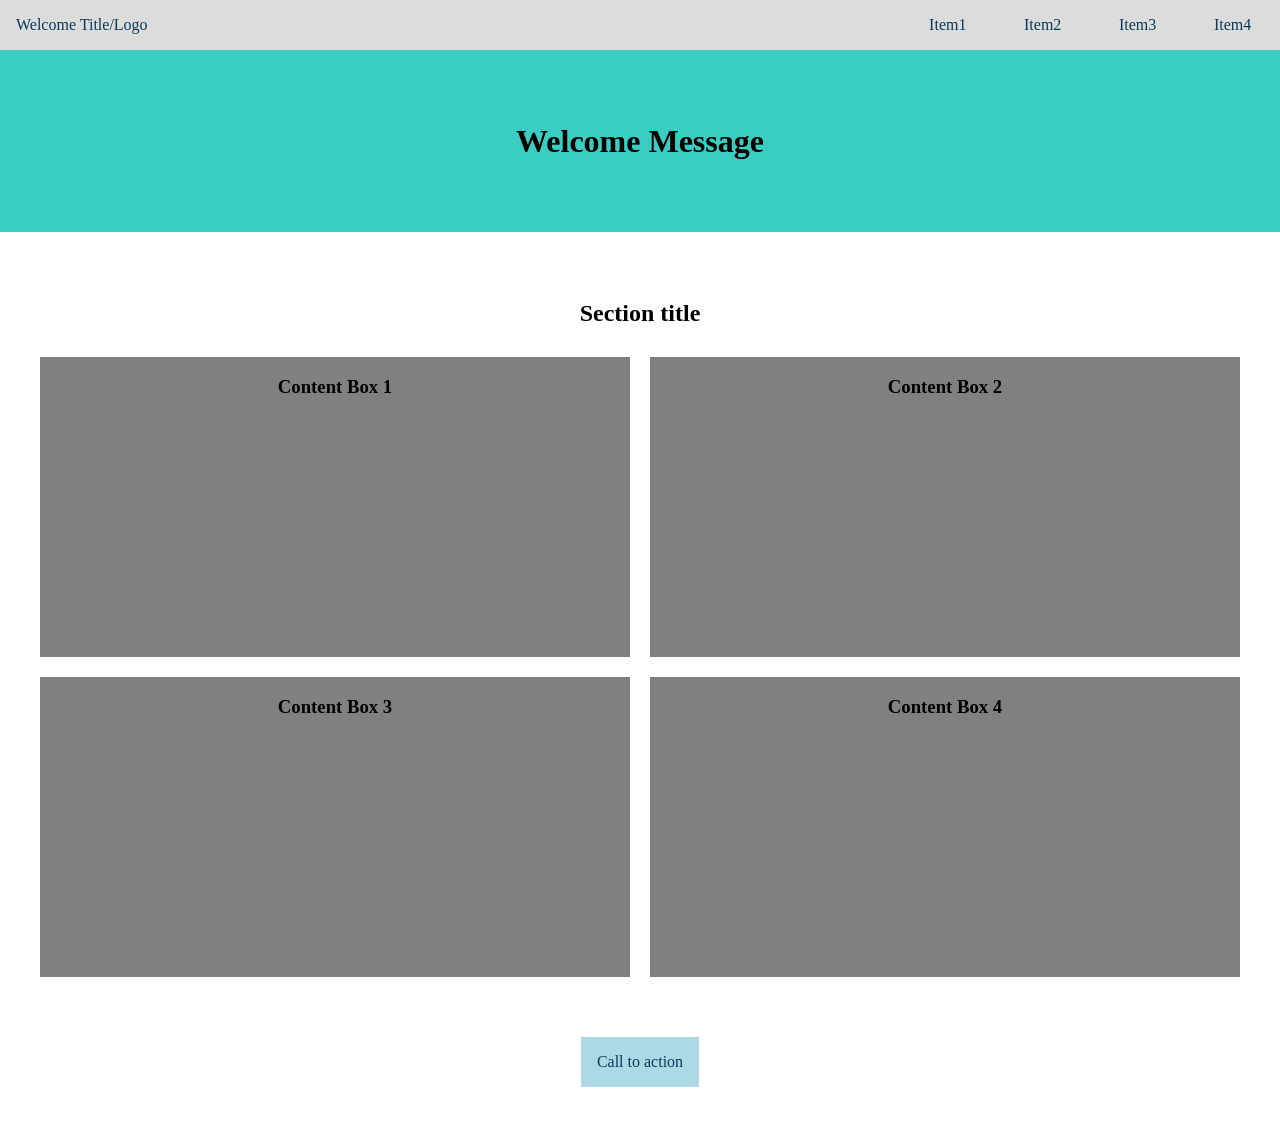
<file: Week-1/Assignment-2/index.html>
<!DOCTYPE html>
<html lang="en">
<head>
    <meta charset="UTF-8">
    <meta name="viewport" content="width=device-width, initial-scale=1.0">
    <title>Layout with flexbox</title>
    <link rel="stylesheet" href="css/style.css">
    <link rel="stylesheet" href="css/flexbox.css">
</head>
<body>
    <header class="main-header">
        <a href="#" class="header-title">Welcome Title/Logo </a>
        <ul class="main-nav">
            <li><a href="#">Item1</a></li>
            <li><a href="#">Item2</a></li>
            <li><a href="#">Item3</a></li>
            <li><a href="#">Item4</a></li>
        </ul>
    </header>

    <div class="banner">
        <h1>Welcome Message</h1>
    </div>

    <section class="main-content">
        <h2>Section title</h2>
        <div class="content-box-area">
            <div class="content-box">
                <h3>Content Box 1</h3>
            </div>
            <div class="content-box">
                <h3>Content Box 2</h3>
            </div>
            <div class="content-box">
                <h3>Content Box 3</h3>
            </div>
            <div class="content-box">
                <h3>Content Box 4</h3>
            </div>
        </div>
        <a class="button" href="#">Call to action</a>
    </section>


</body>
</html>
</file>
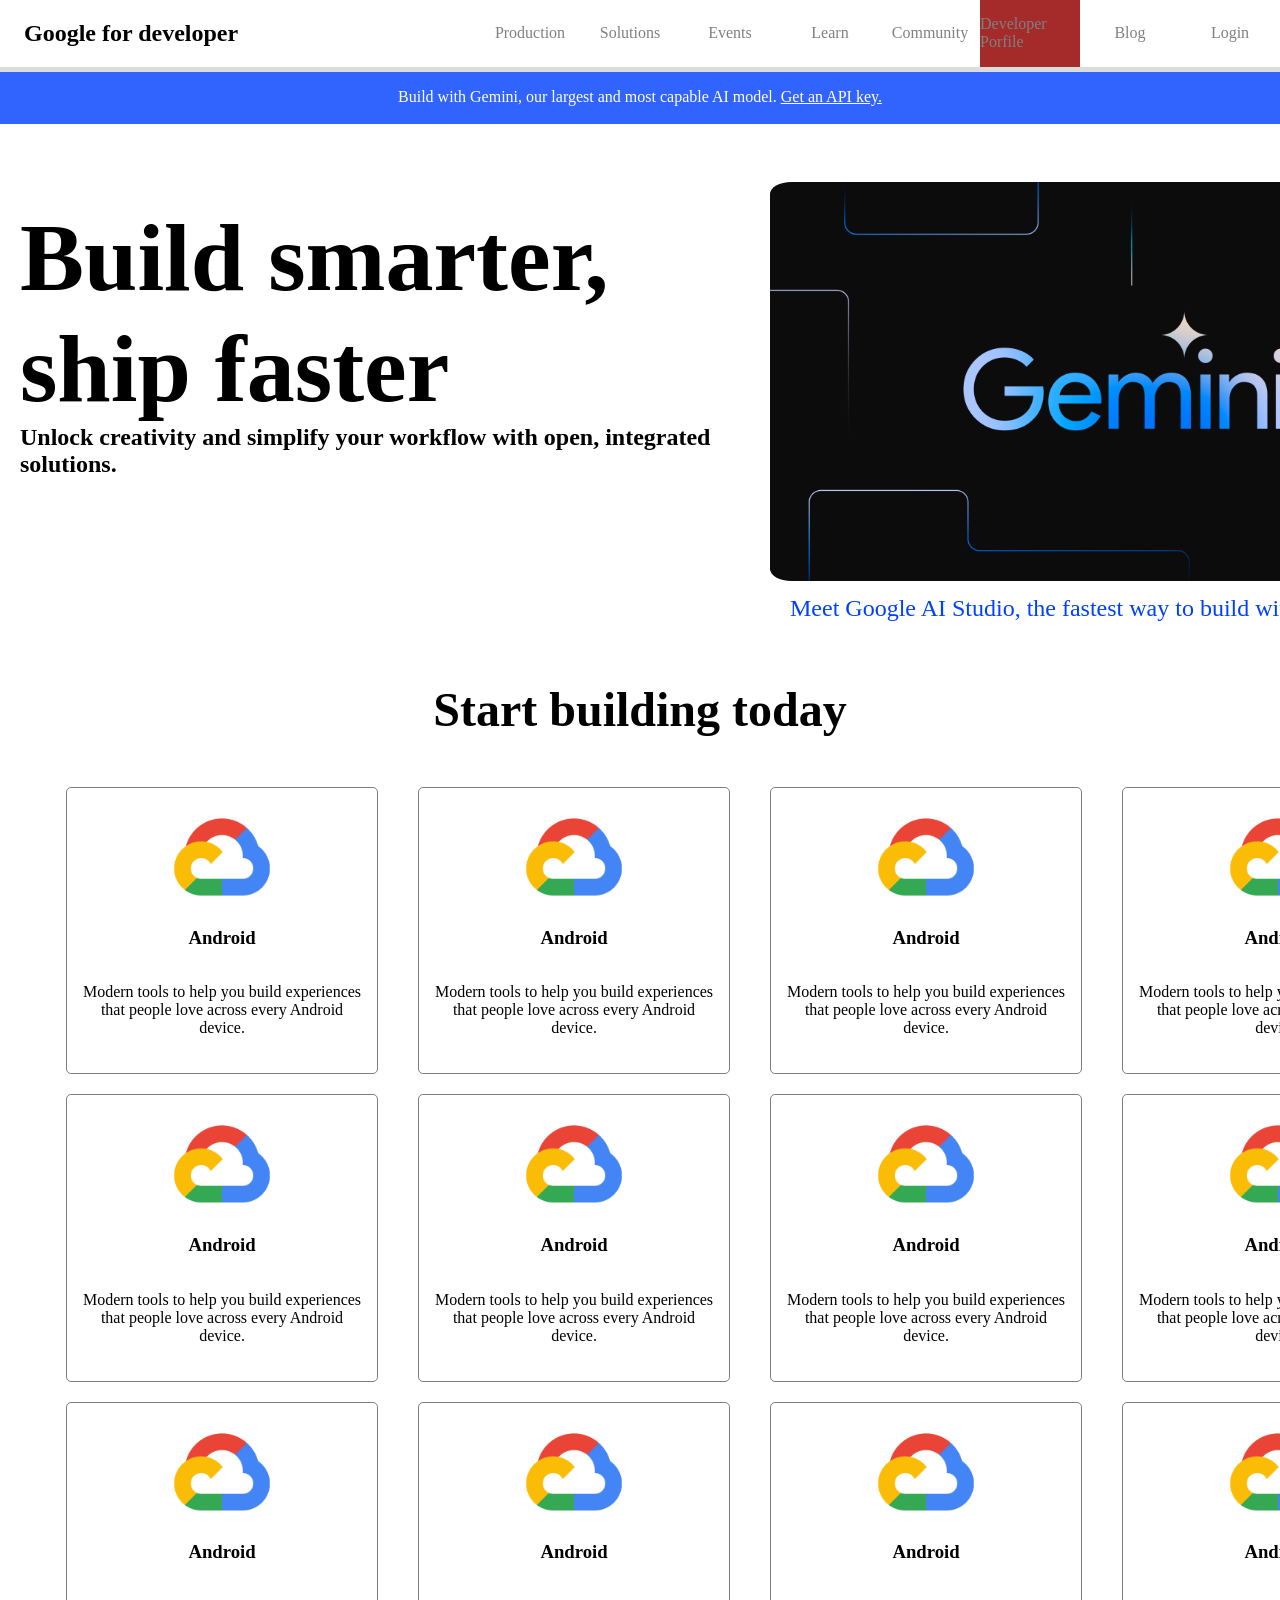
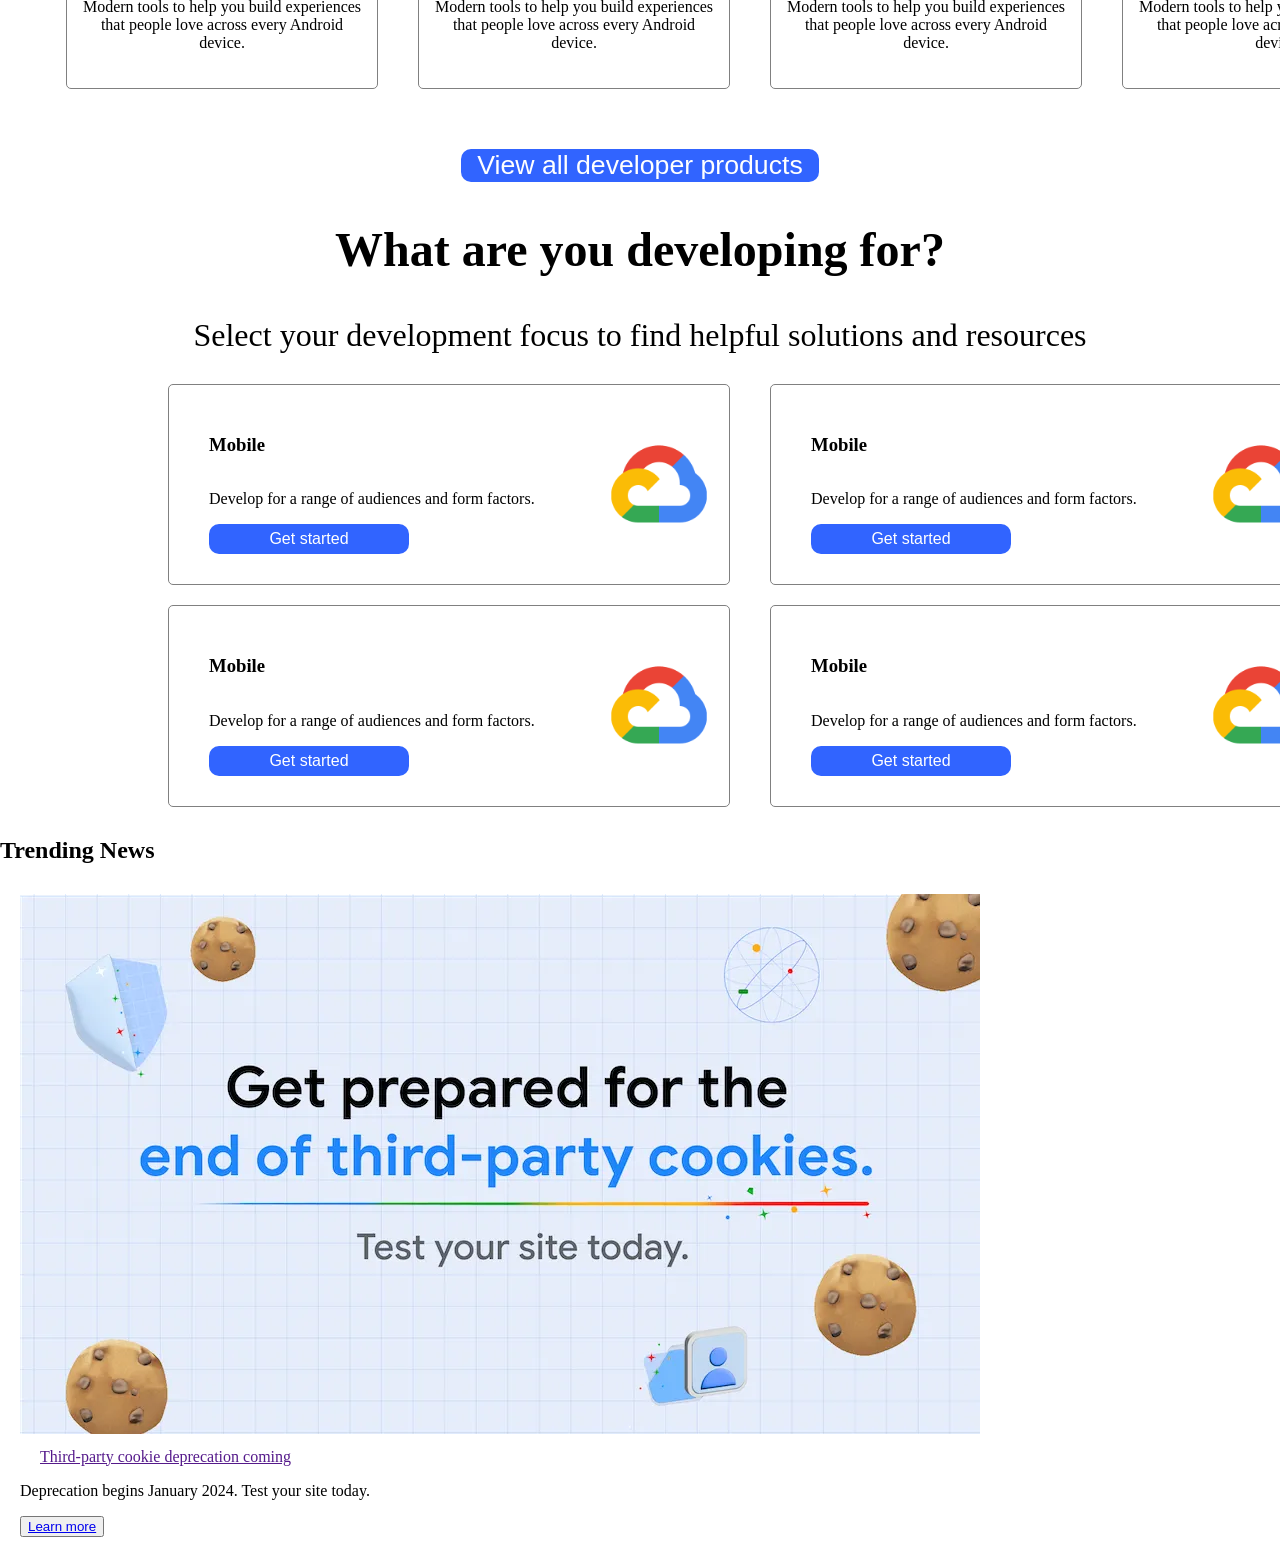
<file: Week-1/Assignment-4/index.html>
<!DOCTYPE html>
<html lang="en">
<head>
    <meta charset="UTF-8">
    <meta name="viewport" content="width=device-width, initial-scale=1.0">
    <title>Document</title>
    <link rel="stylesheet" href="css/basic.css">
    <link rel="stylesheet" href="css/flexbox.css">
</head>
<body>
    <header class="main-header">
        <h2 class="header-title">Google for developer</h2>
        <nav class="header-nav">
            <div class="header-nav-item"><a href="#">Production</a></div>
            <div class="header-nav-item"><a href="#">Solutions</a></div>
            <div class="header-nav-item"><a href="#">Events</a></div>
            <div class="header-nav-item"><a href="#">Learn</a></div>
            <div class="header-nav-item"><a href="#">Community</a></div>
            <div class="header-nav-item item-2"><a href="#">Developer Porfile</a></div>
            <div class="header-nav-item"><a href="#">Blog</a></div>
            <div class="header-nav-item"><a href="#">Login</a></div>
        </nav>
        
    </header>

    <div class="banner">Build with Gemini, our largest and most capable AI model.  <a href="#">Get an API key.</a></div>
    <div class="row">
        <div>
            <h2><strong>Build smarter,<br>ship faster</strong><br>Unlock creativity and simplify your workflow with open, integrated solutions.</h2>
        </div>
        <div>
            <img id="context-img" src="img/gemini-spotlight.png" alt="Gemini picture">
            <div><a class="blue-link">Meet Google AI Studio, the fastest way to build with Gemini</a></div>
        </div> 
    </div>
    
    <div class="banner-text"><h2>Start building today</h2></div>
    <div class="row">
        <div class="service-item">
            <img class="service-img" src="img/google_cloud.png">
            <h3 class="item-title">Android</h3>
            <p>Modern tools to help you build experiences that people love across every Android device.</p>
        </div>
        <div class="service-item">
            <img class="service-img" src="img/google_cloud.png">
            <h3 class="item-title">Android</h3>
            <p>Modern tools to help you build experiences that people love across every Android device.</p>
        </div>
        <div class="service-item">
            <img class="service-img" src="img/google_cloud.png">
            <h3 class="item-title">Android</h3>
            <p>Modern tools to help you build experiences that people love across every Android device.</p>
        </div>
        <div class="service-item">
            <img class="service-img" src="img/google_cloud.png">
            <h3 class="item-title">Android</h3>
            <p>Modern tools to help you build experiences that people love across every Android device.</p>
        </div>
        <div class="service-item">
            <img class="service-img" src="img/google_cloud.png">
            <h3 class="item-title">Android</h3>
            <p>Modern tools to help you build experiences that people love across every Android device.</p>
        </div>
        <div class="service-item">
            <img class="service-img" src="img/google_cloud.png">
            <h3 class="item-title">Android</h3>
            <p>Modern tools to help you build experiences that people love across every Android device.</p>
        </div>
        <div class="service-item">
            <img class="service-img" src="img/google_cloud.png">
            <h3 class="item-title">Android</h3>
            <p>Modern tools to help you build experiences that people love across every Android device.</p>
        </div>
        <div class="service-item">
            <img class="service-img" src="img/google_cloud.png">
            <h3 class="item-title">Android</h3>
            <p>Modern tools to help you build experiences that people love across every Android device.</p>
        </div>
        <div class="service-item">
            <img class="service-img" src="img/google_cloud.png">
            <h3 class="item-title">Android</h3>
            <p>Modern tools to help you build experiences that people love across every Android device.</p>
        </div>
        <div class="service-item">
            <img class="service-img" src="img/google_cloud.png">
            <h3 class="item-title">Android</h3>
            <p>Modern tools to help you build experiences that people love across every Android device.</p>
        </div>
        <div class="service-item">
            <img class="service-img" src="img/google_cloud.png">
            <h3 class="item-title">Android</h3>
            <p>Modern tools to help you build experiences that people love across every Android device.</p>
        </div>
        <div class="service-item">
            <img class="service-img" src="img/google_cloud.png">
            <h3 class="item-title">Android</h3>
            <p>Modern tools to help you build experiences that people love across every Android device.</p>
        </div>
    </div>

    <button class="btn"><a href="#">View all developer products</a></button>
    <div class="banner-text"><h2>What are you developing for?</h2></div>
    <div class="banner-text"><h3>Select your development focus to find helpful solutions and resources</h3></div>
        
    <div class="row half-space">
        <div class="dev-item">
            <div class="item-left">
                <h3 class="item-title">Mobile</h3>
                <p>Develop for a range of audiences and form factors.</p>
                <button class="btn-small"><a href="#">Get started</a></button>
            </div>
            <img class="service-img" src="img/google_cloud.png">
        </div>
        <div class="dev-item">
            <div class="item-left">
                <h3 class="item-title">Mobile</h3>
                <p>Develop for a range of audiences and form factors.</p>
                <button class="btn-small"><a href="#">Get started</a></button>
            </div>
            <img class="service-img" src="img/google_cloud.png">
        </div>
        <div class="dev-item">
            <div class="item-left">
                <h3 class="item-title">Mobile</h3>
                <p>Develop for a range of audiences and form factors.</p>
                <button class="btn-small"><a href="#">Get started</a></button>
            </div>
            <img class="service-img" src="img/google_cloud.png">
        </div>
        <div class="dev-item">
            <div class="item-left">
                <h3 class="item-title">Mobile</h3>
                <p>Develop for a range of audiences and form factors.</p>
                <button class="btn-small"><a href="#">Get started</a></button>
            </div>
            <img class="service-img" src="img/google_cloud.png">
        </div>
    </div>

    <h2>Trending News</h2>
    <div class="row">
        <div class="column">
            <img src="img/newscard-chrome-cookies.webp" alt="newscard">
            <div><a href="">Third-party cookie deprecation coming</a></div>
            <p>Deprecation begins January 2024. Test your site today.</p>
            <button><a href="#">Learn more</a></button>

        </div>
    </div>

    <footer>
        <div class="row">
            <div class="column">
                
            </div>
        </div>
    </footer>



<!-- Google Cloud 標誌
Google Cloud

加速建構應用程式、制定更明智的業務決策，並方便世界各地的使用者交流互動。
Google AI Studio 標誌
Google AI Studio

在 Google AI Studio 中使用 Gemini 快速建構生成式 AI 應用程式。
ChromeOS 標誌
Chrome

可協助您打造優質網路體驗的現代化工具和功能。
Play 稜鏡
Google Play

拓展事業、提升應用程式品質、與目標對象互動，以及賺取收益。
Firebase 標誌
Firebase

應用程式開發平台有助於建構及擴充使用者喜愛的應用程式和遊戲。
Keras 標誌
Keras

在 TensorFlow、JAX 和 PyTorch 上享有流暢的深度學習體驗。
TensorFlow 標誌
TensorFlow

端對端平台，可讓您輕鬆在任何環境中建構及部署機器學習模型。
Flutter 標誌
Flutter

透過單一程式碼集，建構、測試及部署美觀的網頁、行動裝置、電腦和嵌入式應用程式。
Google Ads 標誌
Google Ads

透過 Google Ads 向合適的使用者宣傳網站、產品和應用程式。
Kaggle 標誌
Kaggle

可分享機器學習資料集、探索及建構模型，而且可以參加比賽的平台。
Angular 標誌
Angular

用於打造未來的網站開發架構。 -->

</body>
</html>
</file>
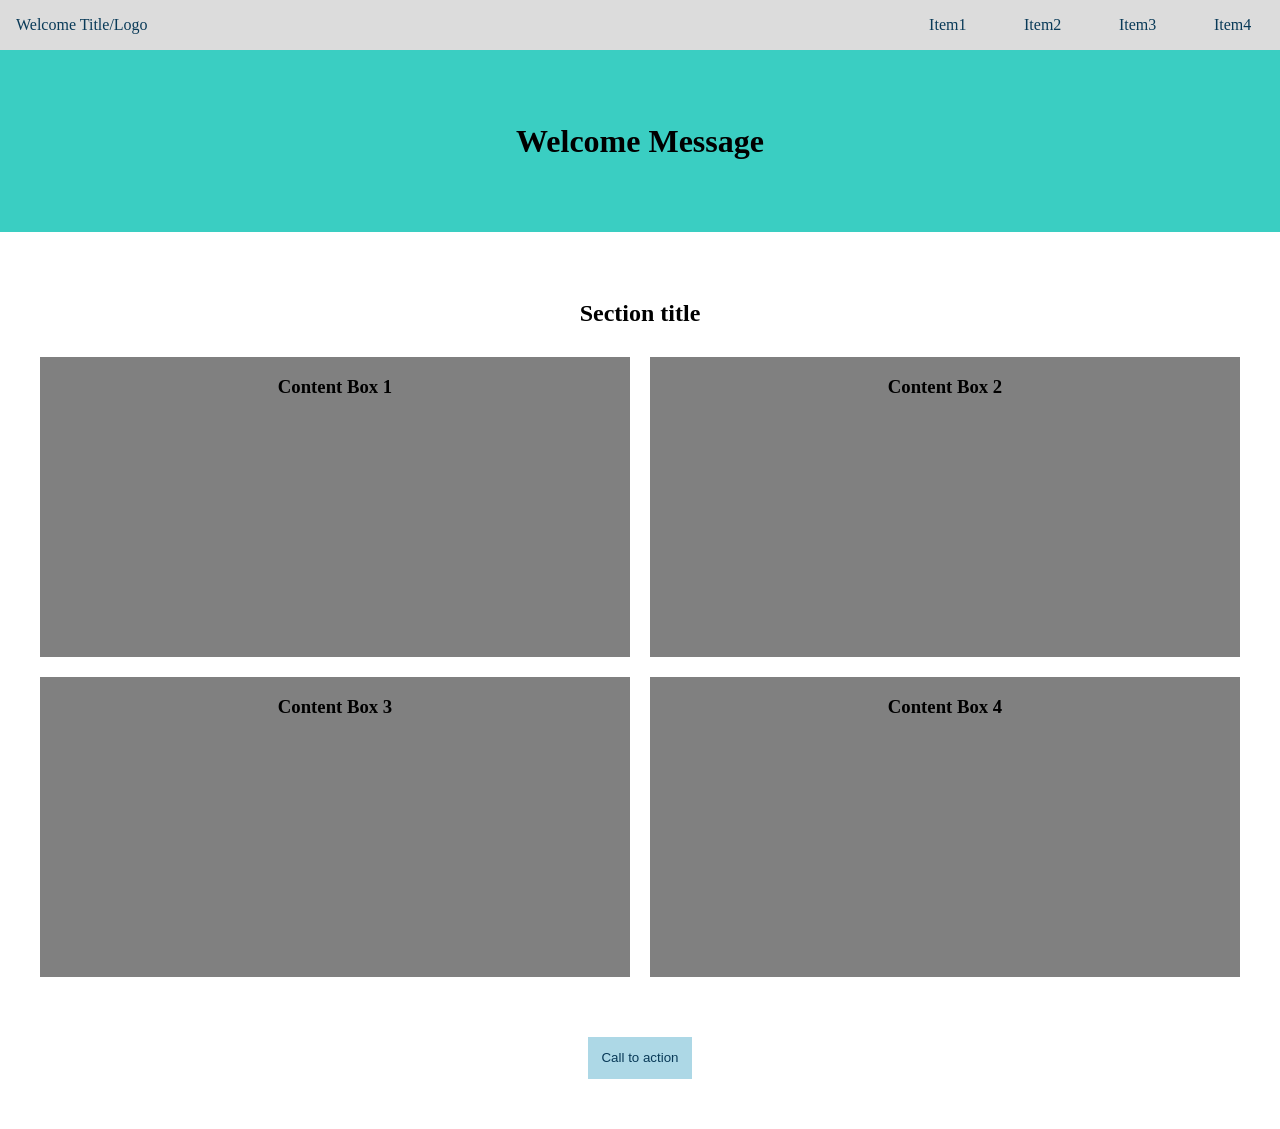
<file: Week-2/Assignment-4/index.html>
<!DOCTYPE html>
<html lang="en">
<head>
    <meta charset="UTF-8">
    <meta name="viewport" content="width=device-width, initial-scale=1.0">
    <title>Layout with flexbox</title>
    <link rel="stylesheet" href="css/style.css">
    <link rel="stylesheet" href="css/flexbox.css">
</head>
<body>
    <header class="main-header">
        <a href="#" class="header-title">Welcome Title/Logo </a>
        <ul class="main-nav">
            <li><a href="#">Item1</a></li>
            <li><a href="#">Item2</a></li>
            <li><a href="#">Item3</a></li>
            <li><a href="#">Item4</a></li>
        </ul>
    </header>

    <div class="banner">
        <h1>Welcome Message</h1>
    </div>

    <section class="main-content">
        <h2>Section title</h2>
        <div class="content-box-area">
            <div class="content-box">
                <h3>Content Box 1</h3>
            </div>
            <div class="content-box">
                <h3>Content Box 2</h3>
            </div>
            <div class="content-box">
                <h3>Content Box 3</h3>
            </div>
            <div class="content-box">
                <h3>Content Box 4</h3>
            </div>
        </div>
        <button class="button js-btn">Call to action</button>
    </section>
    
    <section class="hidden-content">
        <div class="content-box-area">
            <div class="content-box">
                <h3>Content Box 1</h3>
            </div>
            <div class="content-box">
                <h3>Content Box 2</h3>
            </div>
            <div class="content-box">
                <h3>Content Box 3</h3>
            </div>
            <div class="content-box">
                <h3>Content Box 4</h3>
            </div>
        </div>
    </section>

    <!-- script.js -->
    <script src="js/script.js"></script>

</body>
</html>
</file>
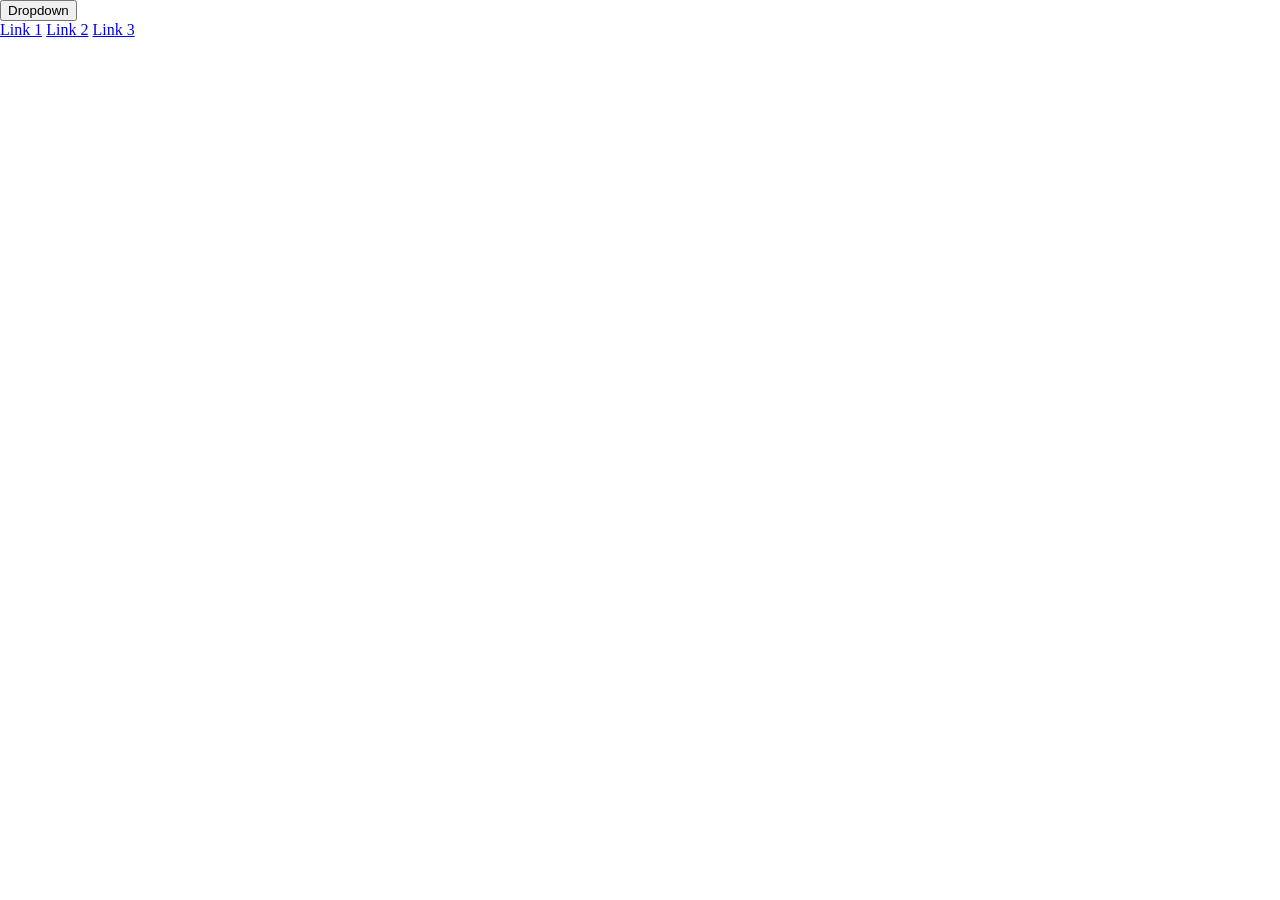
<file: Week-1/Assignment-4/dropdown_menu.html>
<!DOCTYPE html>
<html lang="en">
<head>
    <meta charset="UTF-8">
    <meta name="viewport" content="width=device-width, initial-scale=1.0">
    <title>Dropdown Menu Example</title>
    <link rel="stylesheet" href="css/basic.css"/>
</head>
<body>

    <div class="dropdown">
      <button class="dropbtn">Dropdown</button>
      <div class="dropdown-content">
        <a href="#">Link 1</a>
        <a href="#">Link 2</a>
        <a href="#">Link 3</a>
      </div>
    </div>

</body>
</html>
</file>
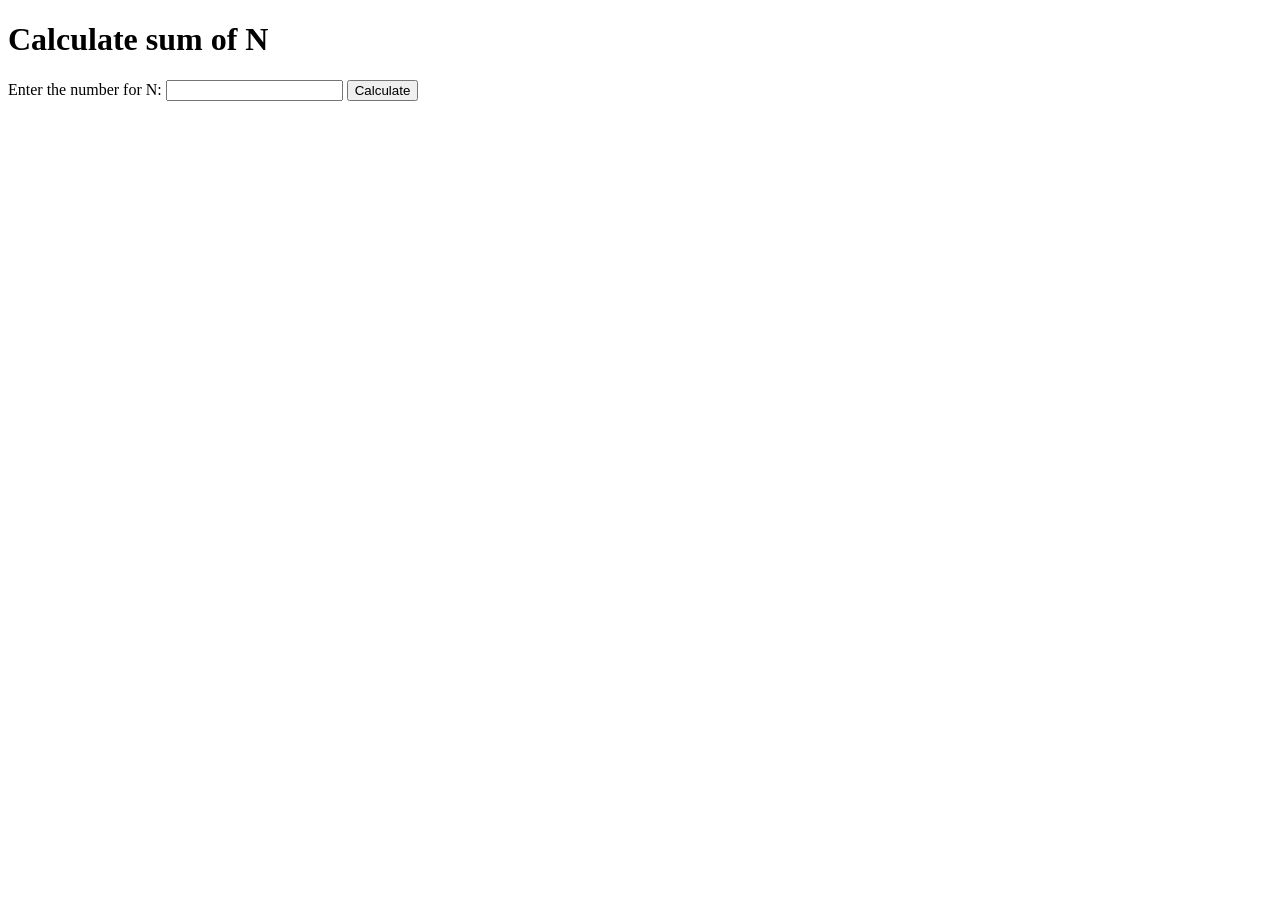
<file: Week-3/Assignments/src/main/resources/static/sum.html>
<!DOCTYPE html>
<html lang="en">
<head>
    <meta charset="UTF-8">
    <title>Title</title>
</head>
<body>
<div>
    <h1>Calculate sum of N</h1>
    <label for="number">Enter the number for N: </label>
    <input id="number" type="text">
    <button id="submit" onclick="calculateSum()">Calculate</button>
</div>
<div>
    <span id="calculate_result"></span>
</div>
<script src="ajax.js"></script>
</body>
</html>
</file>
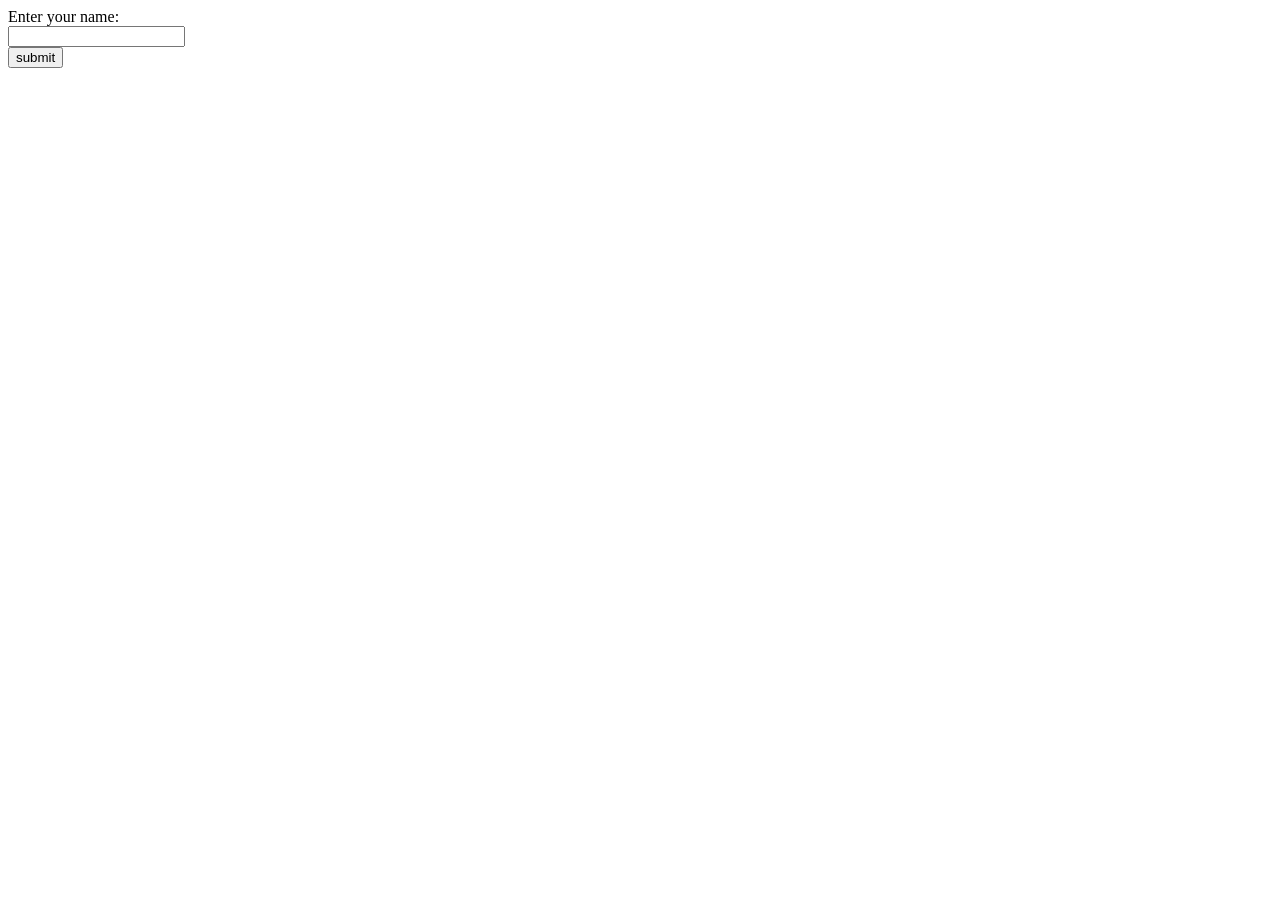
<file: Week-3/Assignments/src/main/resources/templates/userNameForm.html>
<!DOCTYPE html>
<html lang="en">
<head>
    <meta charset="UTF-8">
    <title>Title</title>
</head>
<body>
    <form action="/trackName" method="post" accept-charset="UTF-8">
        <label for="name">Enter your name:</label><br>
        <input type="text" id="name" name="name"><br>
        <button type="submit" value="Submit">submit</button>
    </form>
</body>
</html>
</file>
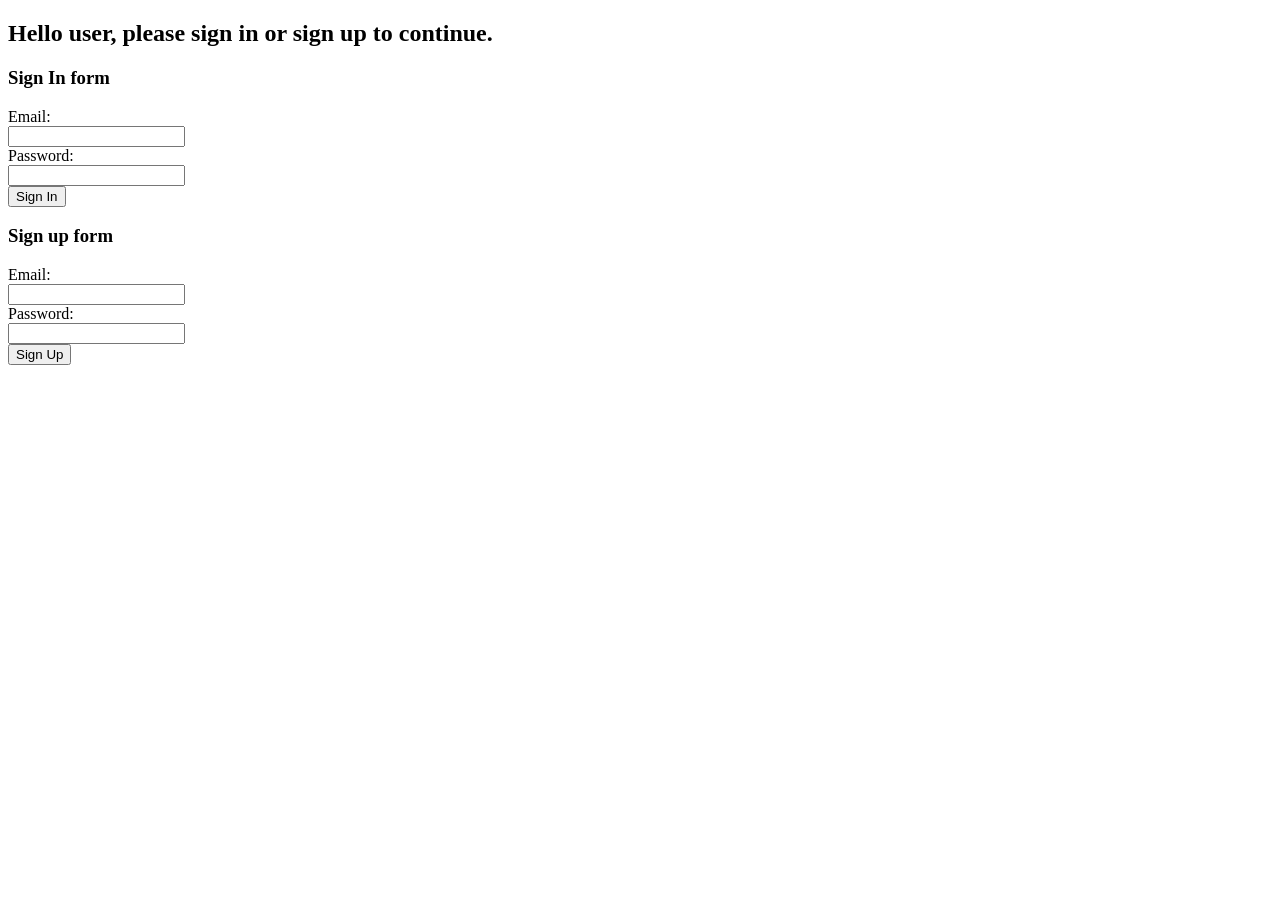
<file: Week-4/Assignment-3/websiteMySQL/src/main/resources/templates/homePage.html>
<!DOCTYPE html>
<html lang="en">
<head>
    <meta charset="UTF-8">
    <title>HomePage</title>
    <link rel="stylesheet" th:href="@{/style.css}">
</head>
<body>
<h2>Hello user, please sign in or sign up to continue.</h2>
<div class="form-container">

    <div class="form">
        <h3>Sign In form</h3>
        <form id="signInForm" action="#" accept-charset="UTF-8">
            <label for="signInEmail">Email:</label><br>
            <input type="text" id="signInEmail" name="email"><br>
            <label for="signInPassword">Password:</label><br>
            <input type="password" id="signInPassword" name="password"><br>
            <button type="submit">Sign In</button>
        </form>
    </div>

    <div class="form">
        <h3>Sign up form</h3>
        <form id="signUpForm" action="#" accept-charset="UTF-8">
            <label for="signUpEmail">Email:</label><br>
            <input type="text" id="signUpEmail" name="email"><br>
            <label for="signUpPassword">Password:</label><br>
            <input type="password" id="signUpPassword" name="password"><br>
            <button type="submit">Sign Up</button>
        </form>
    </div>
</div>
<script th:src="@{/main.js}"></script>
</body>
</html>
</file>
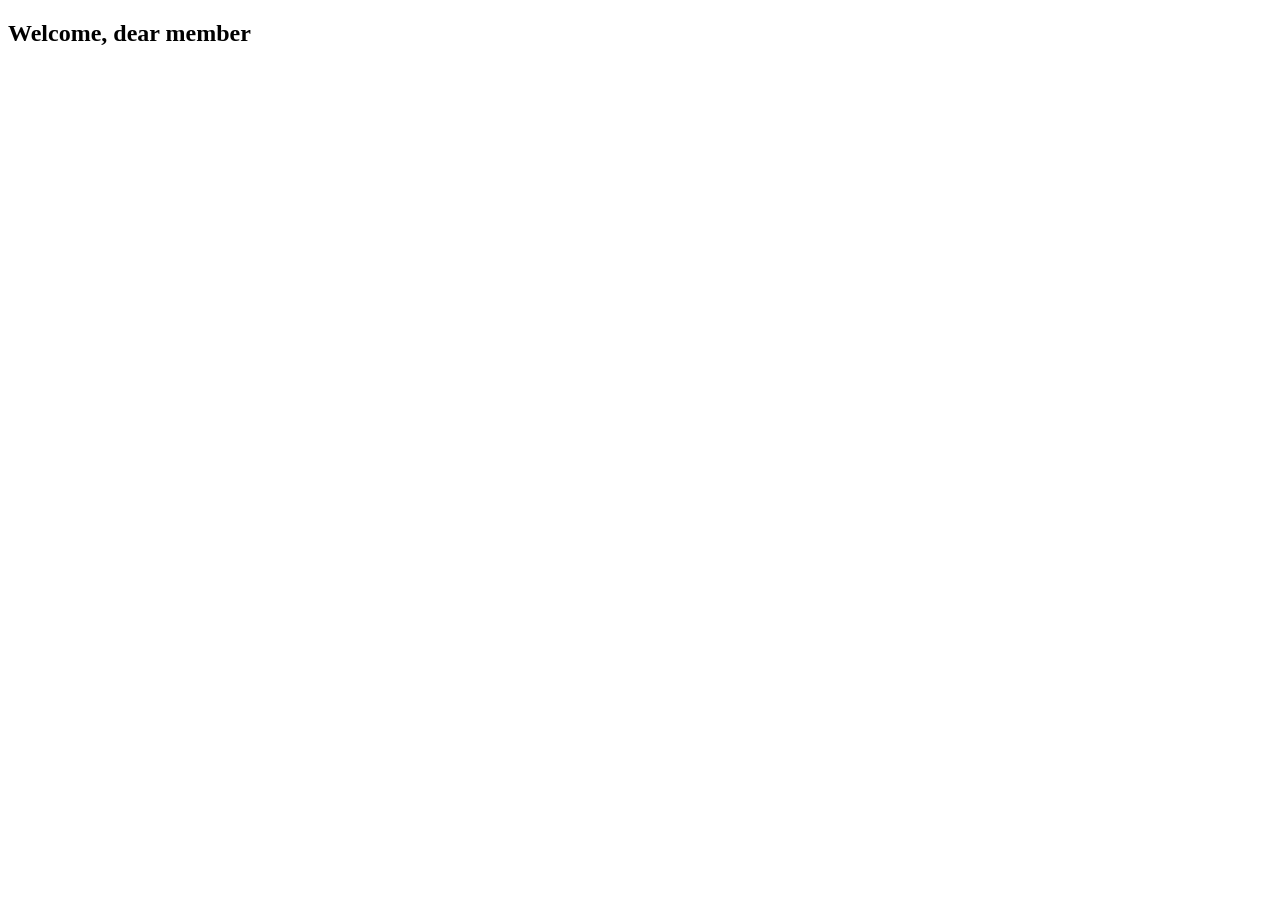
<file: Week-4/Assignment-3/websiteMySQL/src/main/resources/templates/memberPage.html>
<!DOCTYPE html>
<html lang="en">
<head>
    <meta charset="UTF-8">
    <title>HomePage</title>
    </head>
<body>
<form action="/api/v1/user/signUp" method="post" accept-charset="UTF-8">
    <h2>Welcome, dear member</h2>
</form>
</body>
</html>
</file>
<file: Week-1/Assignment-2/css/style.css>
/* ================================= 
  Base Element Styles
==================================== */

body {
    margin: 0px;
}

a {
    color: #093a58;
    text-decoration: none;
    padding: 1em;
}

ul {
    margin: 0;
    padding: 0;
    list-style: none;
}

ul li {
    padding: .8em;
}


/* ================================= 
  Base Layout Styles
==================================== */
.content-box {
    height: 300px;
    width: 590px;
    text-align: center;
    background-color: gray;
    margin: 10px 10px;
}


.button {
    background-color: lightblue;
    text-align: center;
    margin: 50px;
}

.main-header {
    background-color: gainsboro;
    height: 50px;
    
}

.banner {
    background-color: #3acec2;
    padding: 3.2em 0;
    margin-bottom: 48px;
    text-align: center;
}
</file>
<file: Week-1/Assignment-2/css/flexbox.css>
.main-header,
.main-nav,
.main-content,
.content-box-area {
    display: flex;
}

.main-header {
    align-items: center;
    justify-content: space-between;
}

.main-content {
    flex-direction: column;
    align-items: center;
}

.content-box-area {
    flex-wrap: wrap;
    align-items: center;
    justify-content: center;
}


@media screen and (min-width: 1200px) {
    .content-box {
        flex: 0 0 590px;
    }
}
</file>
<file: Week-1/Assignment-4/css/basic.css>
/* Dropdown Button */

body {
    margin: 0px;
}
</file>
<file: Week-1/Assignment-4/css/flexbox.css>
.main-header,
.header-nav,
header,
.header-nav-item,
.row,
.service-item,
.dev-item,
.item-left {
    display: flex;
}

.header-title {
    padding-left: 1em;
}

.main-header {
    justify-content: space-between;
    border-bottom: 5px solid gainsboro;
}

.header-nav {
    justify-content: space-between;
    align-items: center;
    width: 800px;
}

.header-nav-item{
    width: 80px;
    height: 100%;
    flex-grow: 1;
    flex-basis: 100px;
    justify-content: center;
    align-items: center;
}
.header-nav-item.item-2{
    flex-grow: 2;
    background-color: brown;
}

a {
    margin: auto;
}

.header-nav-item a {
    text-decoration: none;
    color: gray;
}


/* banner */
.banner {
	background-color: #3164ff;
	padding: 1em 0;
	margin-bottom: 48px;
    text-align: center;
    color: white;
    height: 20px;
}

.banner a {
    color: white;
}

h2 strong {
    font-weight: bold;
    font-size: 4em;
}

.row {
    flex-wrap: wrap;
    justify-content: center;
    width: 1500px;
    margin: 0 auto;
}

.row div{
    flex: 1 1 400px;
    margin: 10px 20px;
}

#context-img {
    width: 100%;
    height: auto;
    border-radius: 3%;
}

.blue-link{
    color: rgb(0, 64, 255);
    font-size: 1.5em;
}

.banner-text{
    text-align: center;
    margin: 20px auto;
    font-size: 2em;
}

div.service-item {
    flex-direction: column;
    align-items: center;
    flex: 0 0 300px;
    border: 1px solid grey;
    border-radius: 5px;
    padding: 20px 5px;
}

.service-img{
    width: 100px;
    height: auto;
}

div.service-item p{
    text-align: center;
    padding: 0 5px;
}

.btn {
    display: block;
    background-color: #3164ff;
    border-radius: 10px;
    margin: auto;
    margin-top: 50px;
    box-shadow: none; /* Remove any default box-shadow */
    border: none; /* Remove any default borders */
}

.btn a{
    text-align: center;
    font-size: 2em;
    color: white;
    text-decoration: none;
    padding: 10px 10px;
}

.banner-text h3{
    font-weight: normal;
    text-align: center;
    margin: 20px auto;
    font-size: 1em;
}

div.item-left{
    flex-direction: column;
    flex: 0 0 350px;
    margin: 10px 20px;

}

div.dev-item{
    
    align-items: center;
    flex: 0 0 550px;
    border: 1px solid grey;
    border-radius: 5px;
    padding: 20px 5px;
    justify-content: space-around;
}

.btn-small {
    display: block;
    background-color: #3164ff;
    border-radius: 10px;
    width: 200px;
    height: 30px;
    box-shadow: none; /* Remove any default box-shadow */
    border: none; /* Remove any default borders */
}

.btn-small a{
    text-align: center;
    font-size: 1.2em;
    color: white;
    text-decoration: none;
    padding: 10px 10px;
}
</file>
<file: Week-2/Assignment-4/css/style.css>
/* ================================= 
  Base Element Styles
==================================== */

body {
    margin: 0px;
}

a, button {
    color: #093a58;
    text-decoration: none;
    padding: 1em;
}

ul {
    margin: 0;
    padding: 0;
    list-style: none;
}

ul li {
    padding: .8em;
}


/* ================================= 
  Base Layout Styles
==================================== */
.content-box {
    height: 300px;
    width: 590px;
    text-align: center;
    background-color: gray;
    margin: 10px 10px;
}


.button {
    background-color: lightblue;
    text-align: center;
    margin: 50px;
    border: none;
    box-shadow: none;
}

.main-header {
    background-color: gainsboro;
    height: 50px;
    
}

.banner {
    background-color: #3acec2;
    padding: 3.2em 0;
    margin-bottom: 48px;
    text-align: center;
}
</file>
<file: Week-2/Assignment-4/css/flexbox.css>
.main-header,
.main-nav,
.main-content,
.content-box-area {
    display: flex;
}

.main-header {
    align-items: center;
    justify-content: space-between;
}

.main-content, .hidden-content {
    flex-direction: column;
    align-items: center;
}

.content-box-area {
    flex-wrap: wrap;
    align-items: center;
    justify-content: space-between;
    width: 1220px;
}


@media screen and (min-width: 1200px) {
    .content-box {
        flex: 0 0 590px;
    }
}

/* for hidden content */
.hidden-content {
    display: none;
}
</file>
